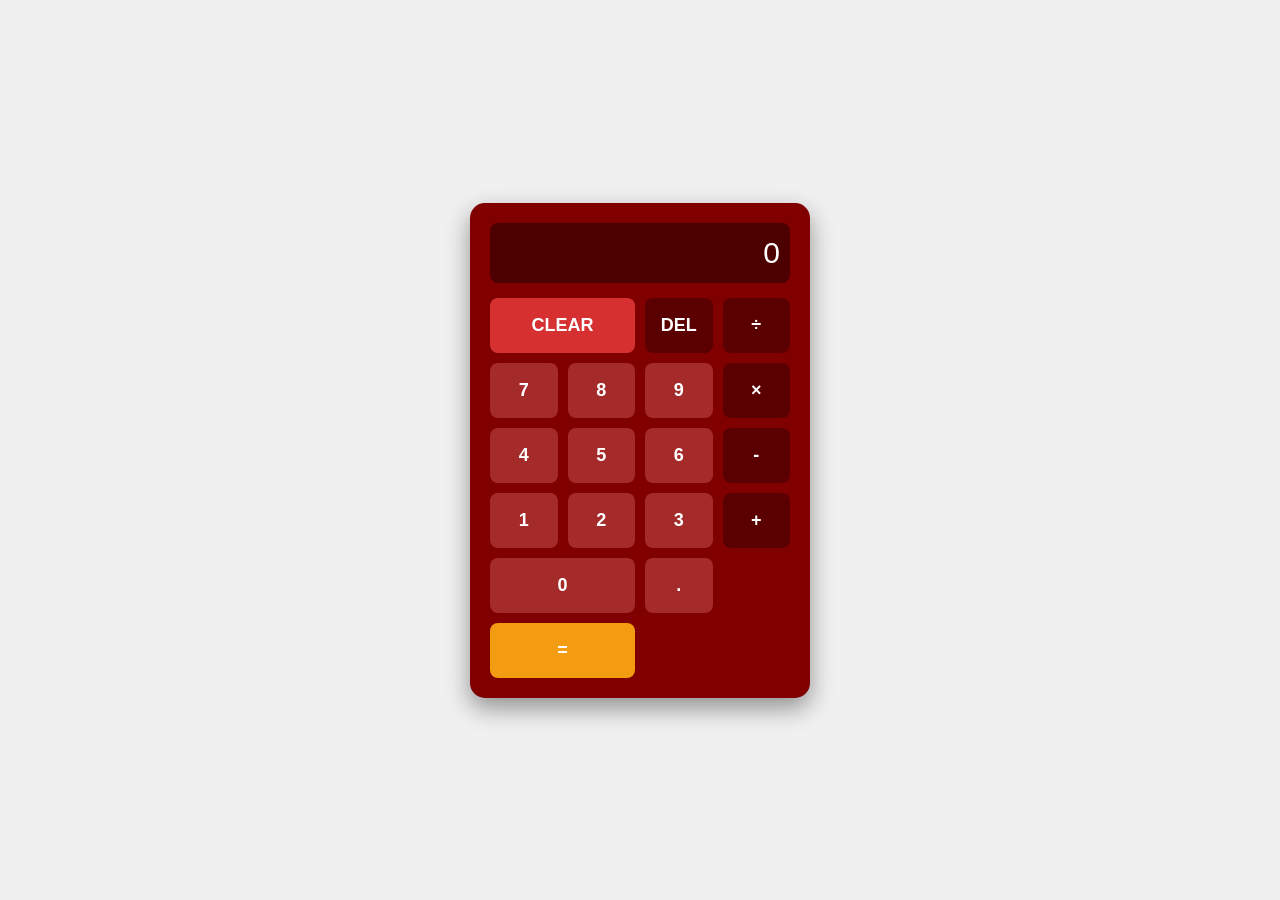
<file: index.html>
<!DOCTYPE html>
<html lang="id">
<head>
    <meta charset="UTF-8">
    <meta name="viewport" content="width=device-width, initial-scale=1.0">
    <title>Kalkulator Maroon</title>
    <link rel="stylesheet" href="style.css">
</head>
<body>

    <div class="calculator">
        <input type="text" id="display" readonly value="0">
        
        <div class="buttons">
            <button onclick="clearDisplay()" class="btn-clear">CLEAR</button>
            <button onclick="backspace()" class="btn-operator">DEL</button>
            <button onclick="appendToDisplay('/')" class="btn-operator">÷</button>
            
            <button onclick="appendToDisplay('7')">7</button>
            <button onclick="appendToDisplay('8')">8</button>
            <button onclick="appendToDisplay('9')">9</button>
            <button onclick="appendToDisplay('*')" class="btn-operator">×</button>
            
            <button onclick="appendToDisplay('4')">4</button>
            <button onclick="appendToDisplay('5')">5</button>
            <button onclick="appendToDisplay('6')">6</button>
            <button onclick="appendToDisplay('-')" class="btn-operator">-</button>
            
            <button onclick="appendToDisplay('1')">1</button>
            <button onclick="appendToDisplay('2')">2</button>
            <button onclick="appendToDisplay('3')">3</button>
            <button onclick="appendToDisplay('+')" class="btn-operator">+</button>
            
            <button onclick="appendToDisplay('0')" class="btn-zero">0</button>
            <button onclick="appendToDisplay('.')">.</button>
            <button onclick="calculate()" class="btn-equal">=</button>
        </div>
    </div>

    <script src="script.js"></script>
</body>
</html>
</file>
<file: style.css>
body {
    display: flex;
    justify-content: center;
    align-items: center;
    height: 100vh;
    margin: 0;
    background-color: #f0f0f0;
    font-family: 'Segoe UI', sans-serif;
}

.calculator {
    background-color: #800000; /* Warna Maroon */
    padding: 20px;
    border-radius: 15px;
    box-shadow: 0 10px 25px rgba(0,0,0,0.4);
    width: 300px;
}

#display {
    width: 100%;
    height: 60px;
    font-size: 30px;
    text-align: right;
    border: none;
    background-color: #4d0000; /* Maroon gelap untuk layar */
    color: #ffffff;
    padding: 10px;
    box-sizing: border-box;
    border-radius: 8px;
    margin-bottom: 15px;
    outline: none;
}

.buttons {
    display: grid;
    grid-template-columns: repeat(4, 1fr);
    gap: 10px;
}

button {
    height: 55px;
    border-radius: 8px;
    border: none;
    background-color: #a52a2a; /* Warna merah bata */
    color: white;
    font-size: 18px;
    font-weight: bold;
    cursor: pointer;
    transition: 0.2s;
}

button:hover {
    background-color: #c04040;
}

.btn-operator {
    background-color: #5a0000;
}

.btn-clear {
    background-color: #d63031;
    grid-column: span 2;
}

.btn-equal {
    background-color: #f39c12; /* Warna kontras untuk tombol sama dengan */
    grid-column: span 2;
}

.btn-zero {
    grid-column: span 2;
}
</file>
